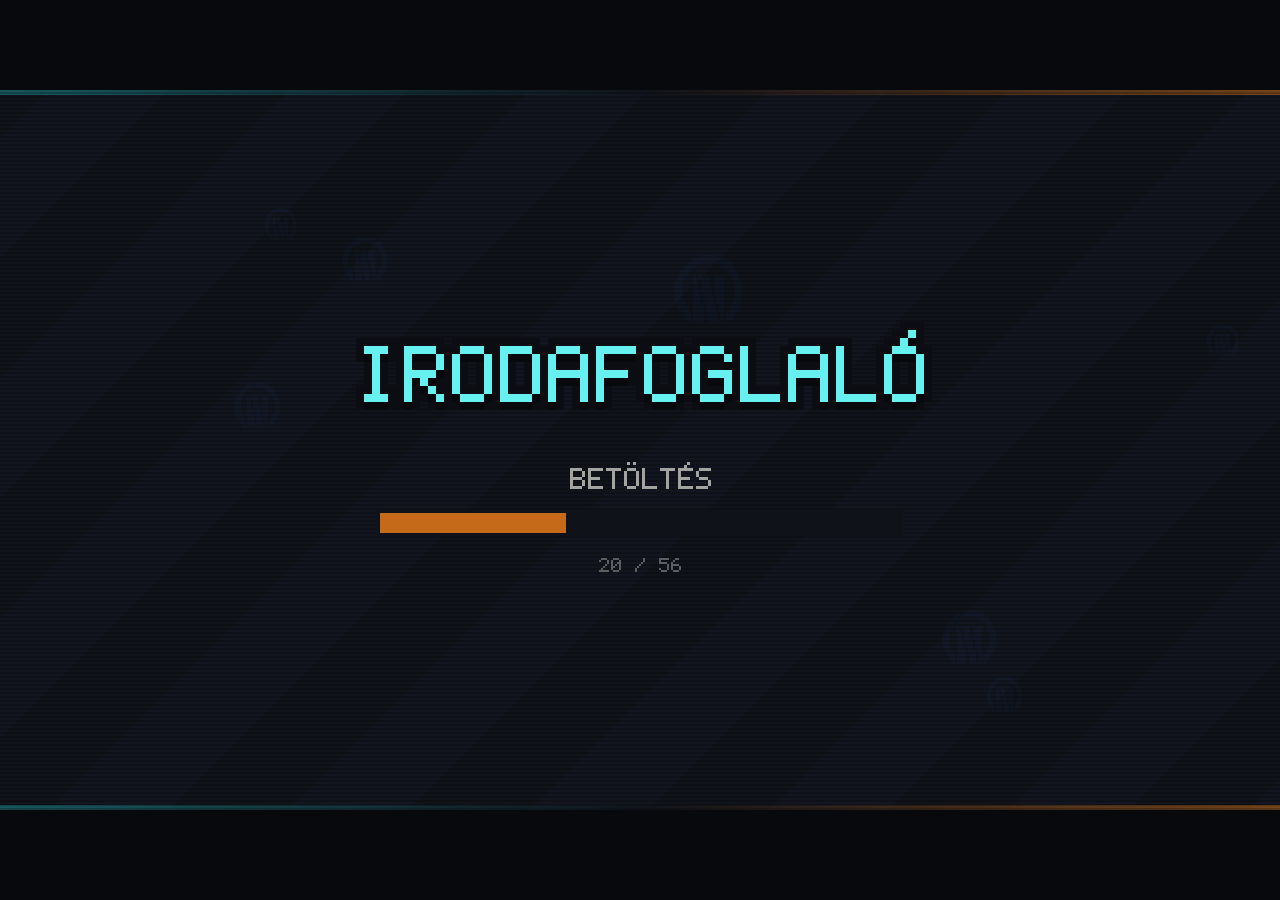
<file: starter/index.html>
<!doctype html>
<html lang="hu">
<head>
<meta charset="utf-8">
<meta name="viewport" content="width=device-width, initial-scale=1">
<title>Irodafoglaló</title>
<link rel="icon" href="favicon.svg" type="image/svg+xml">
<link rel="stylesheet" href="style.css">
</head>
<body>

<!--
  Ha valaki DUPLA KATTINTASSAL nyitja meg ezt a fajlt, a bongeszo file://
  cimen tolti be, ES modult pedig onnan nem tolt be (CORS). Az eredmeny egy
  nema, ures lap. Ezert szolunk elore.
-->
<div id="fileWarn" hidden>
  <h1>Így nem fog elindulni</h1>
  <p>Ezt a lapot <b>kiszolgálóról</b> kell megnyitni, nem dupla kattintással.
     A böngésző a <code>file://</code> címről nem tölt be JavaScript modult.</p>
  <p>Zárd be ezt az ablakot, és indítsd az <b>INDITAS.cmd</b> fájllal.</p>
</div>

<canvas id="jatek" width="1280" height="720"></canvas>

<script>
  // Ez a guard direkt sima szkript, nem modul: modulkent el sem indulna.
  if (location.protocol === 'file:') {
    document.getElementById('fileWarn').hidden = false;
    document.getElementById('jatek').hidden = true;
  }
</script>
<script type="module" src="src/jatek.js"></script>
</body>
</html>
</file>
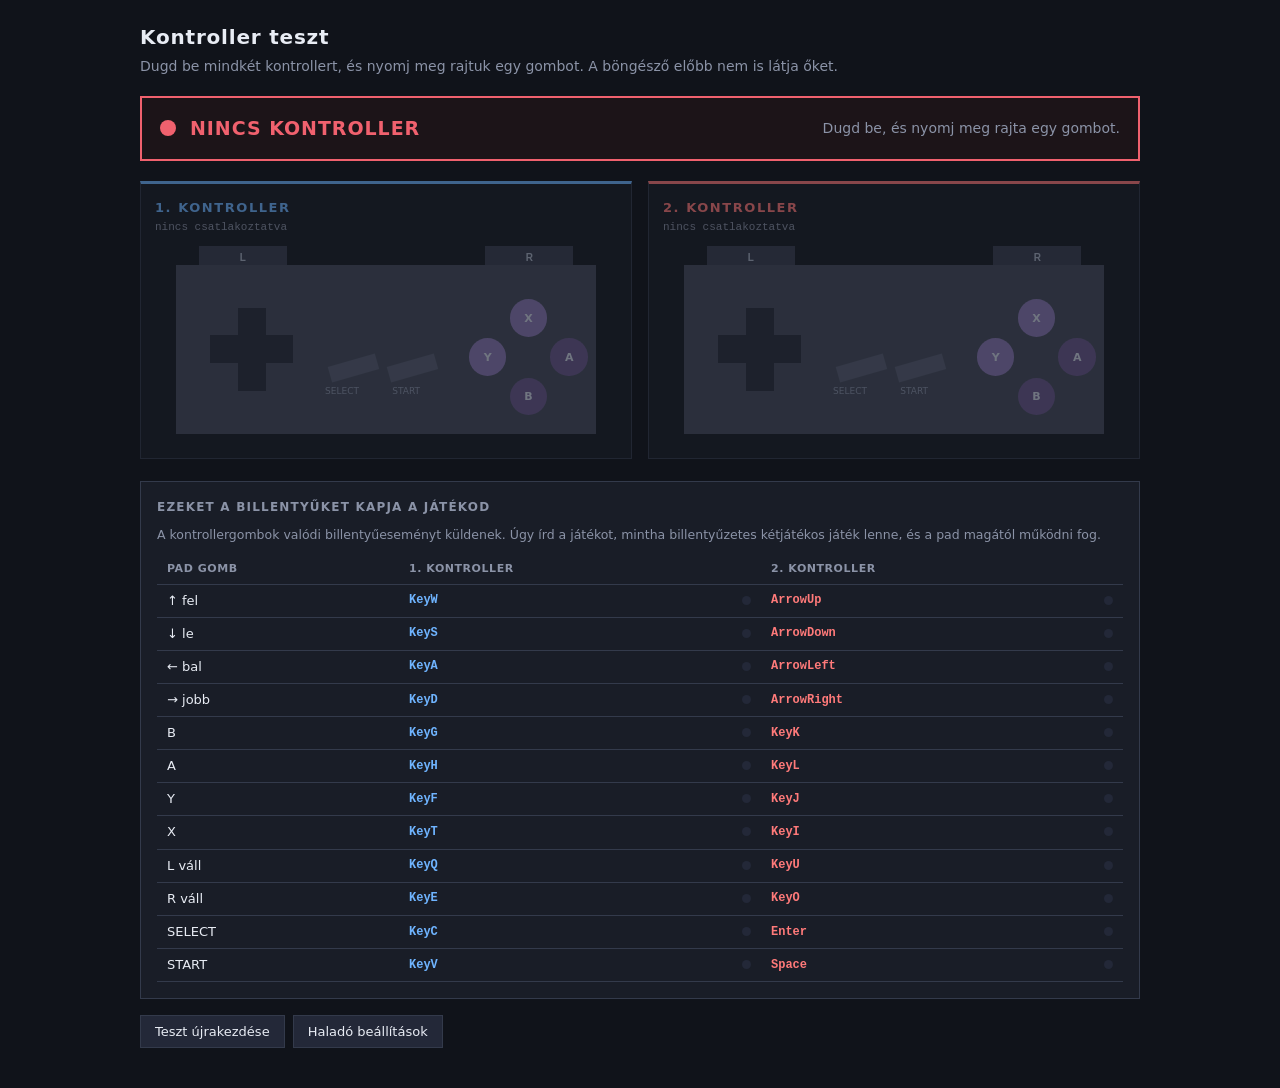
<file: kontroller-teszt.html>
<!doctype html>
<html lang="hu">
<head>
<meta charset="utf-8">
<meta name="viewport" content="width=device-width, initial-scale=1">
<title>Kontroller teszt</title>
<!--
  ONALLO KONTROLLER TESZT

  Egyetlen fajl, nulla fuggoseg. Dupla kattintasra elindul, nem kell hozza sem
  kiszolgalo, sem telepites.

  Szandekosan NEM ES modul, es szandekosan nincs kulon .js fajlja: a bongeszo a
  modulokat nem tolti be file://-rol (CORS), tehat ha szetbontanank, dupla
  kattintasra ures lapot adna.
-->
<style>
  :root {
    --bg: #10131a; --panel: #191d27; --panel2: #232838; --line: #333a4b;
    --text: #e8ecf4; --dim: #8b93a7;
    --ok: #4ade80; --okDim: #2f6b45; --warn: #f5b942; --bad: #f0616e;
    --p1: #6fb4ff; --p2: #ff7a7a;
  }
  * { box-sizing: border-box; }
  body {
    margin: 0; padding: 22px 20px 40px; background: var(--bg); color: var(--text);
    font: 14px/1.55 ui-sans-serif, system-ui, "Segoe UI", sans-serif;
  }
  .wrap { max-width: 1000px; margin: 0 auto; }
  h1 { font-size: 20px; margin: 0 0 3px; letter-spacing: .04em; }
  .sub { color: var(--dim); margin: 0 0 18px; }

  /* ---------------------------------------------------------- verdikt */
  .verdict {
    display: flex; align-items: center; gap: 14px;
    border: 2px solid var(--bad); background: #1c1418; padding: 16px 18px; margin-bottom: 20px;
  }
  .verdict.half { border-color: var(--warn); background: #1e1a12; }
  .verdict.good { border-color: var(--ok); background: #121d16; }
  .vdot { width: 16px; height: 16px; border-radius: 50%; background: var(--bad); flex: none; }
  .verdict.half .vdot { background: var(--warn); }
  .verdict.good .vdot { background: var(--ok); }
  .vmain { font-size: 19px; font-weight: 700; letter-spacing: .05em; }
  .verdict.good .vmain { color: var(--ok); }
  .verdict.half .vmain { color: var(--warn); }
  .verdict.bad .vmain { color: var(--bad); }
  .vsub { color: var(--dim); margin-left: auto; text-align: right; }

  /* ---------------------------------------------------------- padkartyak */
  .pads { display: grid; grid-template-columns: 1fr 1fr; gap: 16px; margin-bottom: 22px; }
  @media (max-width: 780px) { .pads { grid-template-columns: 1fr; } }
  .card { border: 1px solid var(--line); background: var(--panel); padding: 14px; }
  .card.p1 { border-top: 3px solid var(--p1); }
  .card.p2 { border-top: 3px solid var(--p2); }
  .card.off { opacity: .5; }
  .card h2 { font-size: 13px; letter-spacing: .12em; margin: 0 0 2px; }
  .card.p1 h2 { color: var(--p1); }
  .card.p2 h2 { color: var(--p2); }
  .card .who {
    color: var(--dim); font: 11px/1.4 ui-monospace, Consolas, monospace;
    white-space: nowrap; overflow: hidden; text-overflow: ellipsis; margin-bottom: 10px;
  }
  .count { font: 13px/1.6 ui-monospace, Consolas, monospace; color: var(--dim); margin-top: 10px; }
  .count b { color: var(--ok); }
  .count.all { color: var(--ok); }

  /* ---------------------------------------------------------- padrajz */
  .pad { position: relative; width: 100%; max-width: 420px; aspect-ratio: 258 / 116; margin: 0 auto; }
  .pad .bd { position: absolute; left: 0; right: 0; top: 10.34%; bottom: 0; background: #464c5e; }
  .pad i { position: absolute; display: block; background: #2b303e; }
  .pad u {
    position: absolute; display: flex; align-items: center; justify-content: center;
    text-decoration: none; font-weight: 700; font-size: 11px; color: #cfd6e6;
    background: #6a5a8e; border-radius: 50%; width: 8.91%; height: 19.83%;
  }
  .pad u.xy { background: #8a7ab5; }
  .pad s {
    position: absolute; display: block; text-decoration: none; background: #5a6076;
    width: 11.63%; height: 8.62%; transform: rotate(-16deg);
  }
  .pad em { position: absolute; font-style: normal; font-size: 9px; color: #8a93aa; white-space: nowrap; }
  .pad b.sh {
    position: absolute; top: 0; width: 20.93%; height: 12.93%; background: #3a4053;
    font: 700 10px/1 ui-sans-serif, sans-serif; color: #aab3c6;
    display: flex; align-items: center; justify-content: center;
  }
  /* Mar kiprobalt gomb halvanyzold, az eppen nyomott elenkzold. */
  .pad .done { background: var(--okDim) !important; color: #bff0d0 !important; }
  .pad .on {
    background: var(--ok) !important; color: #0e2b18 !important;
    box-shadow: 0 0 12px 2px rgba(74, 222, 128, .6);
  }

  /* ---------------------------------------------------------- tablazat */
  h3 { font-size: 12px; letter-spacing: .1em; text-transform: uppercase; color: var(--dim);
       margin: 0 0 8px; font-weight: 600; }
  table { border-collapse: collapse; width: 100%; font-size: 13px; }
  th, td { text-align: left; padding: 6px 10px; border-bottom: 1px solid var(--line); }
  th { color: var(--dim); font-size: 11px; text-transform: uppercase; letter-spacing: .05em; }
  td.k { font: 12px/1.4 ui-monospace, Consolas, monospace; }
  td.k b { color: var(--p1); font-weight: 600; }
  td.k i { color: var(--p2); font-style: normal; font-weight: 600; }
  .led { display: inline-block; width: 9px; height: 9px; border-radius: 50%; background: var(--panel2); }
  .led.done { background: var(--okDim); }
  .led.on { background: var(--ok); box-shadow: 0 0 7px rgba(74,222,128,.8); }
  .section { border: 1px solid var(--line); background: var(--panel); padding: 16px; margin-bottom: 16px; }

  .row { display: flex; gap: 8px; flex-wrap: wrap; align-items: center; margin-top: 14px; }
  button {
    font: 500 13px/1 ui-sans-serif, system-ui, sans-serif; color: var(--text);
    background: var(--panel2); border: 1px solid var(--line); padding: 9px 14px; cursor: pointer;
  }
  button:hover { background: #2c3244; }
  .note { color: var(--dim); font-size: 12.5px; margin: 10px 0 0; }
  code { font: 12px/1.4 ui-monospace, Consolas, monospace; background: var(--panel2); padding: 1px 5px; }

  /* ---------------------------------------------------------- halado */
  #adv { display: none; }
  #adv.on { display: block; }
  .tag { font: 11px/1 ui-monospace, Consolas, monospace; padding: 5px 8px;
         background: var(--panel2); color: var(--dim); display: inline-block; margin: 0 5px 5px 0; }
  .tag b { color: var(--text); }
  .bits { display: flex; flex-wrap: wrap; gap: 4px; margin-top: 6px; }
  .bit { width: 25px; text-align: center; padding: 3px 0; background: var(--panel2);
         font: 11px/1.2 ui-monospace, monospace; color: var(--dim); }
  .bit.on { background: var(--ok); color: #0e2b18; font-weight: 700; }
  pre { background: #0c0e13; border: 1px solid var(--line); padding: 12px;
        font: 12px/1.5 ui-monospace, Consolas, monospace; color: #9fe8b5;
        max-height: 240px; overflow: auto; white-space: pre-wrap; word-break: break-all; }
  #calib { display: none; text-align: center; border: 1px solid var(--warn);
           background: #1e1a12; padding: 18px; margin-top: 14px; }
  #calib.on { display: block; }
  #calibName { font-size: 30px; font-weight: 700; letter-spacing: .08em; color: var(--warn); margin: 6px 0 2px; }
  .prog { display: flex; gap: 3px; justify-content: center; margin-top: 10px; }
  .prog i { width: 18px; height: 4px; background: var(--line); display: block; }
  .prog i.d { background: var(--ok); } .prog i.c { background: var(--warn); }
</style>
</head>
<body>
<div class="wrap">

  <h1>Kontroller teszt</h1>
  <p class="sub">Dugd be mindkét kontrollert, és nyomj meg rajtuk egy gombot.
    A böngésző előbb nem is látja őket.</p>

  <div class="verdict bad" id="verdict">
    <span class="vdot"></span>
    <span class="vmain" id="vmain">NINCS KONTROLLER</span>
    <span class="vsub" id="vsub">Dugd be, és nyomj meg rajta egy gombot.</span>
  </div>

  <div class="pads">
    <div class="card p1 off" id="card0">
      <h2>1. KONTROLLER</h2>
      <div class="who" id="who0">nincs csatlakoztatva</div>
      <div id="pad0"></div>
      <div class="count" id="cnt0"></div>
    </div>
    <div class="card p2 off" id="card1">
      <h2>2. KONTROLLER</h2>
      <div class="who" id="who1">nincs csatlakoztatva</div>
      <div id="pad1"></div>
      <div class="count" id="cnt1"></div>
    </div>
  </div>

  <div class="section">
    <h3>Ezeket a billentyűket kapja a játékod</h3>
    <p class="note" style="margin:0 0 10px">
      A kontrollergombok valódi billentyűeseményt küldenek. Úgy írd a játékot,
      mintha billentyűzetes kétjátékos játék lenne, és a pad magától működni fog.
    </p>
    <table id="keys"></table>
  </div>

  <div class="row">
    <button id="reset">Teszt újrakezdése</button>
    <button id="advBtn">Haladó beállítások</button>
  </div>

  <div id="adv">
    <div class="section" style="margin-top:16px">
      <h3>Eszközadatok</h3>
      <div id="devs"></div>
      <div id="calib">
        <div style="color:var(--dim)">Nyomd meg ezt a gombot az <b id="calibPad">1.</b> kontrolleren:</div>
        <div id="calibName">START</div>
        <div style="color:var(--dim);font-size:12.5px" id="calibHint"></div>
        <div class="prog" id="calibProg"></div>
        <div class="row" style="justify-content:center">
          <button id="calibSkip">Kihagyás</button>
          <button id="calibStop">Mégse</button>
        </div>
      </div>
      <div class="row">
        <button id="calibStart">Bemérés indítása</button>
        <button id="calibReset">Bemérések törlése</button>
        <button id="swap">1. és 2. cseréje</button>
      </div>
      <p class="note">
        Bemérésre csak akkor van szükség, ha rossz gomb gyullad ki. A várt
        kontroller kiosztása be van építve, tehát alapból nem kell semmit tenni.
      </p>
    </div>

    <div class="section">
      <h3>Napló</h3>
      <pre id="log">-</pre>
    </div>
  </div>

</div>

<script>
'use strict';

// ---------------------------------------------------------------- gombok
// A 12 SNES gomb. Ebben a sorrendben kerdez a bemeres is.
var BUTTONS = [
  { id: 'up',     label: '↑ fel',   hint: 'iránykereszt felső fele' },
  { id: 'down',   label: '↓ le',    hint: 'iránykereszt alsó fele' },
  { id: 'left',   label: '← bal',   hint: 'iránykereszt bal fele' },
  { id: 'right',  label: '→ jobb',  hint: 'iránykereszt jobb fele' },
  { id: 'b',      label: 'B',       hint: 'alsó gomb a négy közül' },
  { id: 'a',      label: 'A',       hint: 'jobb oldali gomb a négy közül' },
  { id: 'y',      label: 'Y',       hint: 'bal oldali gomb a négy közül' },
  { id: 'x',      label: 'X',       hint: 'felső gomb a négy közül' },
  { id: 'l',      label: 'L váll',  hint: 'bal vállgomb a pad tetején' },
  { id: 'r',      label: 'R váll',  hint: 'jobb vállgomb a pad tetején' },
  { id: 'select', label: 'SELECT',  hint: 'bal oldali kis ovális gomb középen' },
  { id: 'start',  label: 'START',   hint: 'jobb oldali kis ovális gomb középen' }
];

// Az alapertelmezett billentyu-kiosztas. UGYANEZ all a gamepad.js-ben: ha itt
// valtozik, ott is valtoztatni kell.
var KEYS = [
  { up:'KeyW', down:'KeyS', left:'KeyA', right:'KeyD',
    b:'KeyG', a:'KeyH', y:'KeyF', x:'KeyT',
    l:'KeyQ', r:'KeyE', select:'KeyC', start:'KeyV' },
  { up:'ArrowUp', down:'ArrowDown', left:'ArrowLeft', right:'ArrowRight',
    b:'KeyK', a:'KeyL', y:'KeyJ', x:'KeyI',
    l:'KeyU', r:'KeyO', select:'Enter', start:'Space' }
];

// ---------------------------------------------------------------- profilok
// A varhato eszkoz. Ha ez van bedugva, semmit nem kell beallitani.
var BUILTIN = {
  '081f:e401': {
    name: 'SNES USB gamepad (081f:e401)',
    buttons: { x: 0, a: 1, b: 2, y: 3, l: 4, r: 5, select: 8, start: 9 },
    axes: { x: 0, y: 1 }
  }
};

// Szabvanyos ("standard") mappingu pad, pl. Xbox vagy PlayStation. A W3C
// sorrendben a 0-as gomb az ALSO arcgomb, ami a SNES-en a B.
var STANDARD = {
  name: 'Szabványos gamepad',
  buttons: { b: 0, a: 1, y: 2, x: 3, l: 4, r: 5, select: 8, start: 9 },
  axes: { x: 0, y: 1 },
  dpad: { up: 12, down: 13, left: 14, right: 15 }
};

// Vegso menedek ismeretlen padre.
var GENERIC = {
  name: 'Ismeretlen gamepad (találgatott kiosztás)',
  guess: true,
  buttons: { x: 0, a: 1, b: 2, y: 3, l: 4, r: 5, select: 8, start: 9 },
  axes: { x: 0, y: 1 }
};

function padSig(p) {
  var m = /vendor:\s*([0-9a-f]{4}).*?product:\s*([0-9a-f]{4})/i.exec(p.id || '');
  return m ? (m[1] + ':' + m[2]).toLowerCase() : (p.id || 'ismeretlen').slice(0, 40).toLowerCase();
}

var learned = {};
try { learned = JSON.parse(localStorage.getItem('snesPadProfiles') || '{}') || {}; } catch (e) { /* privat mod */ }

/**
 * A padhoz tartozo profil. A bemert ertekek nyernek, de nem TORLIK a
 * beepitett tablat: ossze vannak fesulve. Enelkul egy felbehagyott bemeres
 * nemava tenne gombokat, amiknek amugy tudjuk a helyet.
 */
function profFor(p) {
  if (!p) return GENERIC;
  var sig = padSig(p);
  var base = BUILTIN[sig] || (p.mapping === 'standard' ? STANDARD : GENERIC);
  var learn = learned[sig];
  if (!learn) return base;
  var out = { name: learn.name || base.name, buttons: {}, axes: {}, dpad: base.dpad };
  var k;
  for (k in base.buttons) out.buttons[k] = base.buttons[k];
  for (k in (learn.buttons || {})) out.buttons[k] = learn.buttons[k];
  for (k in (base.axes || {})) out.axes[k] = base.axes[k];
  for (k in (learn.axes || {})) out.axes[k] = learn.axes[k];
  return out;
}

/**
 * A hat-kapcsolo (POV) egyetlen tengelyen adja a nyolc iranyt, es nyugalomban
 * 1-nel nagyobb erteket kuld (Chrome-ban tipikusan 3.2857).
 */
function decodeHat(v) {
  if (!(v >= -1.05 && v <= 1.05)) return null;
  var s = Math.max(0, Math.min(7, Math.round((v + 1) * 3.5)));
  return [
    { up:1 }, { up:1, right:1 }, { right:1 }, { right:1, down:1 },
    { down:1 }, { down:1, left:1 }, { left:1 }, { up:1, left:1 }
  ][s];
}

function readPad(p) {
  var st = {}, i, k;
  for (i = 0; i < BUTTONS.length; i++) st[BUTTONS[i].id] = false;
  if (!p) return st;
  var prof = profFor(p);
  for (k in prof.buttons) {
    var b = p.buttons[prof.buttons[k]];
    if (b && (b.pressed || b.value > 0.5)) st[k] = true;
  }
  if (prof.dpad) {
    for (k in prof.dpad) {
      var d = p.buttons[prof.dpad[k]];
      if (d && (d.pressed || d.value > 0.5)) st[k] = true;
    }
  }
  var a = prof.axes || {}, ax = p.axes;
  if (a.hat != null && ax.length > a.hat) {
    var h = decodeHat(ax[a.hat]);
    if (h) for (k in h) st[k] = true;
  }
  if (a.x != null && ax.length > a.x) {
    if (ax[a.x] < -0.5) st.left = true;
    if (ax[a.x] > 0.5) st.right = true;
  }
  if (a.y != null && ax.length > a.y) {
    if (ax[a.y] < -0.5) st.up = true;
    if (ax[a.y] > 0.5) st.down = true;
  }
  if (prof.guess) {
    for (i = 2; i < ax.length; i++) {
      var hh = decodeHat(ax[i]);
      if (hh) for (k in hh) st[k] = true;
    }
  }
  return st;
}

// ---------------------------------------------------------------- padrajz
function padHtml(slot) {
  var q = function (n) { return 'id="p' + slot + '-' + n + '"'; };
  var D = 'width:6.59%;height:14.66%';
  return '<div class="pad">' +
    '<b class="sh" style="left:5.43%" ' + q('l') + '>L</b>' +
    '<b class="sh" style="right:5.43%" ' + q('r') + '>R</b>' +
    '<div class="bd"></div>' +
    '<i ' + q('up')    + ' style="left:14.73%;top:32.76%;' + D + '"></i>' +
    '<i ' + q('left')  + ' style="left:8.14%;top:47.41%;' + D + '"></i>' +
    '<i style="left:14.73%;top:47.41%;' + D + '"></i>' +
    '<i ' + q('right') + ' style="left:21.32%;top:47.41%;' + D + '"></i>' +
    '<i ' + q('down')  + ' style="left:14.73%;top:62.07%;' + D + '"></i>' +
    '<s ' + q('select') + ' style="left:36.43%;top:60.34%"></s>' +
    '<s ' + q('start')  + ' style="left:50.39%;top:60.34%"></s>' +
    '<em style="left:35.5%;top:74%">SELECT</em>' +
    '<em style="left:51.5%;top:74%">START</em>' +
    '<u class="xy" ' + q('x') + ' style="left:79.46%;top:28.45%">X</u>' +
    '<u class="xy" ' + q('y') + ' style="left:69.77%;top:49.14%">Y</u>' +
    '<u ' + q('a') + ' style="left:89.15%;top:49.14%">A</u>' +
    '<u ' + q('b') + ' style="left:79.46%;top:69.83%">B</u>' +
    '</div>';
}
document.getElementById('pad0').innerHTML = padHtml(0);
document.getElementById('pad1').innerHTML = padHtml(1);

// ---------------------------------------------------------------- allapot
var slots = [null, null];
var seen = [{}, {}];         // melyik gombot probaltak mar ki
var logLines = [];
var calib = null;

function $(id) { return document.getElementById(id); }

function log(msg) {
  logLines.unshift(new Date().toTimeString().slice(0, 8) + '  ' + msg);
  if (logLines.length > 40) logLines.pop();
  $('log').textContent = logLines.join('\n');
}

function livePads() {
  var raw = navigator.getGamepads ? navigator.getGamepads() : [];
  var out = [];
  for (var i = 0; i < raw.length; i++) if (raw[i] && raw[i].connected) out.push(raw[i]);
  return out;
}

function padAt(slot) {
  if (slots[slot] == null) return null;
  var raw = navigator.getGamepads ? navigator.getGamepads() : [];
  for (var i = 0; i < raw.length; i++) {
    if (raw[i] && raw[i].connected && raw[i].index === slots[slot]) return raw[i];
  }
  return null;
}

function syncSlots() {
  var live = livePads(), have = {}, i, s;
  for (i = 0; i < live.length; i++) have[live[i].index] = true;
  for (s = 0; s < 2; s++) if (slots[s] != null && !have[slots[s]]) slots[s] = null;
  // Lyuk elore tomorites: ne maradjon ures az elso hely, ha van pad.
  if (slots[0] == null && slots[1] != null) { slots[0] = slots[1]; slots[1] = null; }
  for (i = 0; i < live.length; i++) {
    if (slots.indexOf(live[i].index) >= 0) continue;
    var free = slots.indexOf(null);
    if (free >= 0) { slots[free] = live[i].index; log('kontroller a ' + (free + 1) + '. helyre'); }
  }
}

// ---------------------------------------------------------------- billentyutabla
(function buildKeyTable() {
  var h = '<tr><th>Pad gomb</th><th>1. kontroller</th><th></th><th>2. kontroller</th><th></th></tr>';
  for (var i = 0; i < BUTTONS.length; i++) {
    var id = BUTTONS[i].id;
    h += '<tr><td>' + BUTTONS[i].label + '</td>' +
      '<td class="k"><b>' + KEYS[0][id] + '</b></td>' +
      '<td style="width:24px"><span class="led" id="l0-' + id + '"></span></td>' +
      '<td class="k"><i>' + KEYS[1][id] + '</i></td>' +
      '<td style="width:24px"><span class="led" id="l1-' + id + '"></span></td></tr>';
  }
  $('keys').innerHTML = h;
}());

// ---------------------------------------------------------------- bemeres
function startCalib(slot) {
  var p = padAt(slot);
  if (!p) { log('nincs mit bemérni'); return; }
  calib = { slot: slot, step: 0, sig: padSig(p), prof: { name: 'Bemért: ' + p.id, buttons: {}, axes: {} },
            base: null, wait: false };
  $('calib').classList.add('on');
  drawCalib();
}

function drawCalib() {
  if (!calib) return;
  var b = BUTTONS[calib.step];
  $('calibPad').textContent = (calib.slot + 1) + '.';
  $('calibName').textContent = b.label.toUpperCase();
  $('calibHint').textContent = b.hint;
  var h = '';
  for (var i = 0; i < BUTTONS.length; i++) {
    h += '<i class="' + (i < calib.step ? 'd' : i === calib.step ? 'c' : '') + '"></i>';
  }
  $('calibProg').innerHTML = h;
}

function calibNext() {
  calib.step++;
  calib.base = null;
  calib.wait = false;
  if (calib.step < BUTTONS.length) { drawCalib(); return; }
  learned[calib.sig] = calib.prof;
  try { localStorage.setItem('snesPadProfiles', JSON.stringify(learned)); } catch (e) { /* privat mod */ }
  log('bemérés kész: ' + calib.sig);
  seen[calib.slot] = {};
  calib = null;
  $('calib').classList.remove('on');
}

function calibStep() {
  var p = padAt(calib.slot), i;
  if (!p) return;
  if (!calib.base) {
    calib.base = { b: [], a: [] };
    for (i = 0; i < p.buttons.length; i++) calib.base.b.push(p.buttons[i].pressed || p.buttons[i].value > 0.5);
    for (i = 0; i < p.axes.length; i++) calib.base.a.push(p.axes[i]);
    return;
  }
  if (calib.wait) {
    var still = false;
    for (i = 0; i < p.buttons.length; i++) {
      if ((p.buttons[i].pressed || p.buttons[i].value > 0.5) !== calib.base.b[i]) still = true;
    }
    for (i = 0; i < p.axes.length; i++) if (Math.abs(p.axes[i] - calib.base.a[i]) > 0.5) still = true;
    if (!still) calibNext();
    return;
  }
  var name = BUTTONS[calib.step].id;
  for (i = 0; i < p.buttons.length; i++) {
    var on = p.buttons[i].pressed || p.buttons[i].value > 0.5;
    if (on && on !== calib.base.b[i]) { calib.prof.buttons[name] = i; calib.wait = true; return; }
  }
  for (i = 0; i < p.axes.length; i++) {
    var d = p.axes[i] - calib.base.a[i];
    if (Math.abs(d) <= 0.5) continue;
    if (Math.abs(calib.base.a[i]) > 1.05) calib.prof.axes.hat = i;
    else if (name === 'left' || name === 'right') calib.prof.axes.x = i;
    else if (name === 'up' || name === 'down') calib.prof.axes.y = i;
    calib.wait = true;
    return;
  }
}

// ---------------------------------------------------------------- eszkozadatok
var devCache = '';
function drawDevices() {
  var live = livePads(), h = '', i;
  var key = live.map(function (p) { return p.index + p.id; }).join('|');
  if (key === devCache) return;
  devCache = key;
  if (!live.length) { $('devs').innerHTML = '<p class="note">Nincs csatlakoztatott eszköz.</p>'; return; }
  for (i = 0; i < live.length; i++) {
    var p = live[i], prof = profFor(p);
    var va = p.vibrationActuator;
    h += '<div style="margin-bottom:12px">' +
      '<div class="who" style="margin-bottom:6px">' + p.id + '</div>' +
      '<span class="tag">hely <b>' + (slots.indexOf(p.index) + 1 || '-') + '</b></span>' +
      '<span class="tag">azonosító <b>' + padSig(p) + '</b></span>' +
      '<span class="tag">gombok <b>' + p.buttons.length + '</b></span>' +
      '<span class="tag">tengelyek <b>' + p.axes.length + '</b></span>' +
      '<span class="tag">mapping <b>' + (p.mapping || 'nincs') + '</b></span>' +
      '<span class="tag">profil <b style="color:' + (prof.guess ? 'var(--warn)' : 'var(--ok)') + '">' +
        prof.name + '</b></span>' +
      '<span class="tag">rezgés <b>' + (va && va.playEffect ? 'van' : 'nincs') + '</b></span>' +
      '<div class="bits" id="bits' + p.index + '"></div>' +
      '</div>';
  }
  $('devs').innerHTML = h;
  for (i = 0; i < live.length; i++) {
    var el = $('bits' + live[i].index), bh = '';
    for (var b = 0; b < live[i].buttons.length; b++) bh += '<div class="bit" id="bit' + live[i].index + '_' + b + '">' + b + '</div>';
    if (el) el.innerHTML = bh;
  }
}

// ---------------------------------------------------------------- fociklus
var advOn = false;

/**
 * Egy kepkocka munkaja. Kulon all a rAF-tol, hogy tesztbol egyesevel is
 * lepteteheto legyen: rejtett fulon a bongeszo lelassitja az idozitoket,
 * es akkor egy idozitos teszt megbizhatatlan.
 */
function tick() {
  syncSlots();
  if (calib) calibStep();

  var ready = 0, allDone = 0, n = livePads().length;

  for (var s = 0; s < 2; s++) {
    var p = padAt(s);
    var st = readPad(p);
    var card = $('card' + s);
    card.className = 'card p' + (s + 1) + (p ? '' : ' off');
    $('who' + s).textContent = p ? p.id : 'nincs csatlakoztatva';
    if (p) ready++;

    var done = 0;
    for (var i = 0; i < BUTTONS.length; i++) {
      var id = BUTTONS[i].id;
      if (st[id] && !calib) seen[s][id] = true;
      if (seen[s][id]) done++;
      var el = $('p' + s + '-' + id);
      if (el) {
        el.classList.toggle('done', !!seen[s][id]);
        el.classList.toggle('on', !!st[id]);
      }
      var led = $('l' + s + '-' + id);
      if (led) {
        led.classList.toggle('done', !!seen[s][id]);
        led.classList.toggle('on', !!st[id]);
      }
    }
    if (done >= BUTTONS.length) allDone++;
    var cnt = $('cnt' + s);
    cnt.className = 'count' + (done >= BUTTONS.length ? ' all' : '');
    cnt.innerHTML = !p ? ''
      : done >= BUTTONS.length ? 'mind a 12 gomb működik'
      : '<b>' + done + '</b> / 12 gomb kipróbálva, nyomd végig a többit';

    if (advOn && p) {
      for (var b2 = 0; b2 < p.buttons.length; b2++) {
        var be = $('bit' + p.index + '_' + b2);
        if (be) be.classList.toggle('on', p.buttons[b2].pressed || p.buttons[b2].value > 0.5);
      }
    }
  }

  // ---- verdikt
  var v = $('verdict'), main, sub, cls;
  if (ready >= 2 && allDone >= 2) {
    cls = 'good'; main = 'MINDEN RENDBEN';
    sub = '2 / 2 kontroller, mind a 24 gomb működik. Kezdhettek.';
  } else if (ready >= 2) {
    cls = 'half'; main = '2 / 2 KONTROLLER';
    sub = 'Nyomd végig mindkét paden az összes gombot.';
  } else if (ready === 1) {
    cls = 'half'; main = '1 / 2 KONTROLLER';
    sub = 'A másikat is dugd be, és nyomj meg rajta egy gombot.';
  } else {
    cls = 'bad'; main = 'NINCS KONTROLLER';
    sub = n > 0 ? 'Nyomj meg rajta egy gombot.' : 'Dugd be, és nyomj meg rajta egy gombot.';
  }
  v.className = 'verdict ' + cls;
  $('vmain').textContent = main;
  $('vsub').textContent = sub;

  if (advOn) drawDevices();
}

function frame() {
  requestAnimationFrame(frame);
  tick();
}

// ---------------------------------------------------------------- esemenyek
window.addEventListener('gamepadconnected', function (e) { log('csatlakozott: ' + e.gamepad.id); });
window.addEventListener('gamepaddisconnected', function () { log('lecsatlakozott egy kontroller'); });

$('reset').onclick = function () { seen = [{}, {}]; log('gombteszt újraindult'); };
$('advBtn').onclick = function () {
  advOn = !advOn;
  $('adv').classList.toggle('on', advOn);
  this.textContent = advOn ? 'Haladó beállítások elrejtése' : 'Haladó beállítások';
  devCache = '';
};
$('calibStart').onclick = function () { startCalib(padAt(0) ? 0 : 1); };
$('calibSkip').onclick = function () { if (calib) calibNext(); };
$('calibStop').onclick = function () { calib = null; $('calib').classList.remove('on'); log('bemérés megszakítva'); };
$('calibReset').onclick = function () {
  learned = {};
  try { localStorage.removeItem('snesPadProfiles'); } catch (e) { /* privat mod */ }
  devCache = '';
  log('bemérések törölve, vissza a beépített kiosztásra');
};
$('swap').onclick = function () {
  var t = slots[0]; slots[0] = slots[1]; slots[1] = t;
  var u = seen[0]; seen[0] = seen[1]; seen[1] = u;
  log('az 1. és a 2. kontroller felcserélve');
};

log('teszt elindult');
if (!navigator.getGamepads) {
  log('ez a böngésző nem ismeri a Gamepad API-t');
  $('vsub').textContent = 'Ez a böngésző nem támogatja a kontrollereket.';
}
frame();

// Fejlesztoi felulet: innen olvashato ki gepileg az allapot.
window.__teszt = {
  get slots() { return slots; },
  get seen() { return seen; },
  tick: tick,
  readPad: readPad, profFor: profFor, livePads: livePads, padAt: padAt,
  BUTTONS: BUTTONS, KEYS: KEYS
};
</script>
</body>
</html>
</file>
<file: starter/style.css>
/* SZEKFOGLALO
 *
 * A vaszon keret nelkul, kozepre igazitva tolti ki az ablakot. A meretet a
 * jatek allitja (src/jatek.js igazit()), hogy a 16:9 arany pontos maradjon,
 * es a pixelek egeszekre essenek.
 */

html, body {
  margin: 0;
  padding: 0;
  height: 100%;
  overflow: hidden;
  background: #07090d;
}

body {
  display: flex;
  align-items: center;
  justify-content: center;
  color: #ECECEA;
  font: 14px/1.5 ui-sans-serif, system-ui, "Segoe UI", sans-serif;
  /* A jatek billentyuvel megy: a szovegkijeloles csak zavarna. */
  user-select: none;
  -webkit-user-select: none;

}

canvas#jatek {
  display: block;
  /* Darabos pixelek nagyitaskor is: ez a lenyeg az arcade kinezethez. */
  image-rendering: pixelated;
  image-rendering: crisp-edges;
  cursor: none;
}

/* ------------------------------------------------------------ file:// figyelmeztetes */

#fileWarn {
  max-width: 620px;
  padding: 28px 32px;
  border: 2px solid #E8B21F;
  background: #1e1a12;
  cursor: auto;
}
#fileWarn h1 { margin: 0 0 10px; font-size: 22px; color: #E8B21F; }
#fileWarn p { margin: 0 0 10px; }
#fileWarn code {
  font: 13px/1.4 ui-monospace, Consolas, monospace;
  background: #232838;
  padding: 1px 6px;
}
</file>
